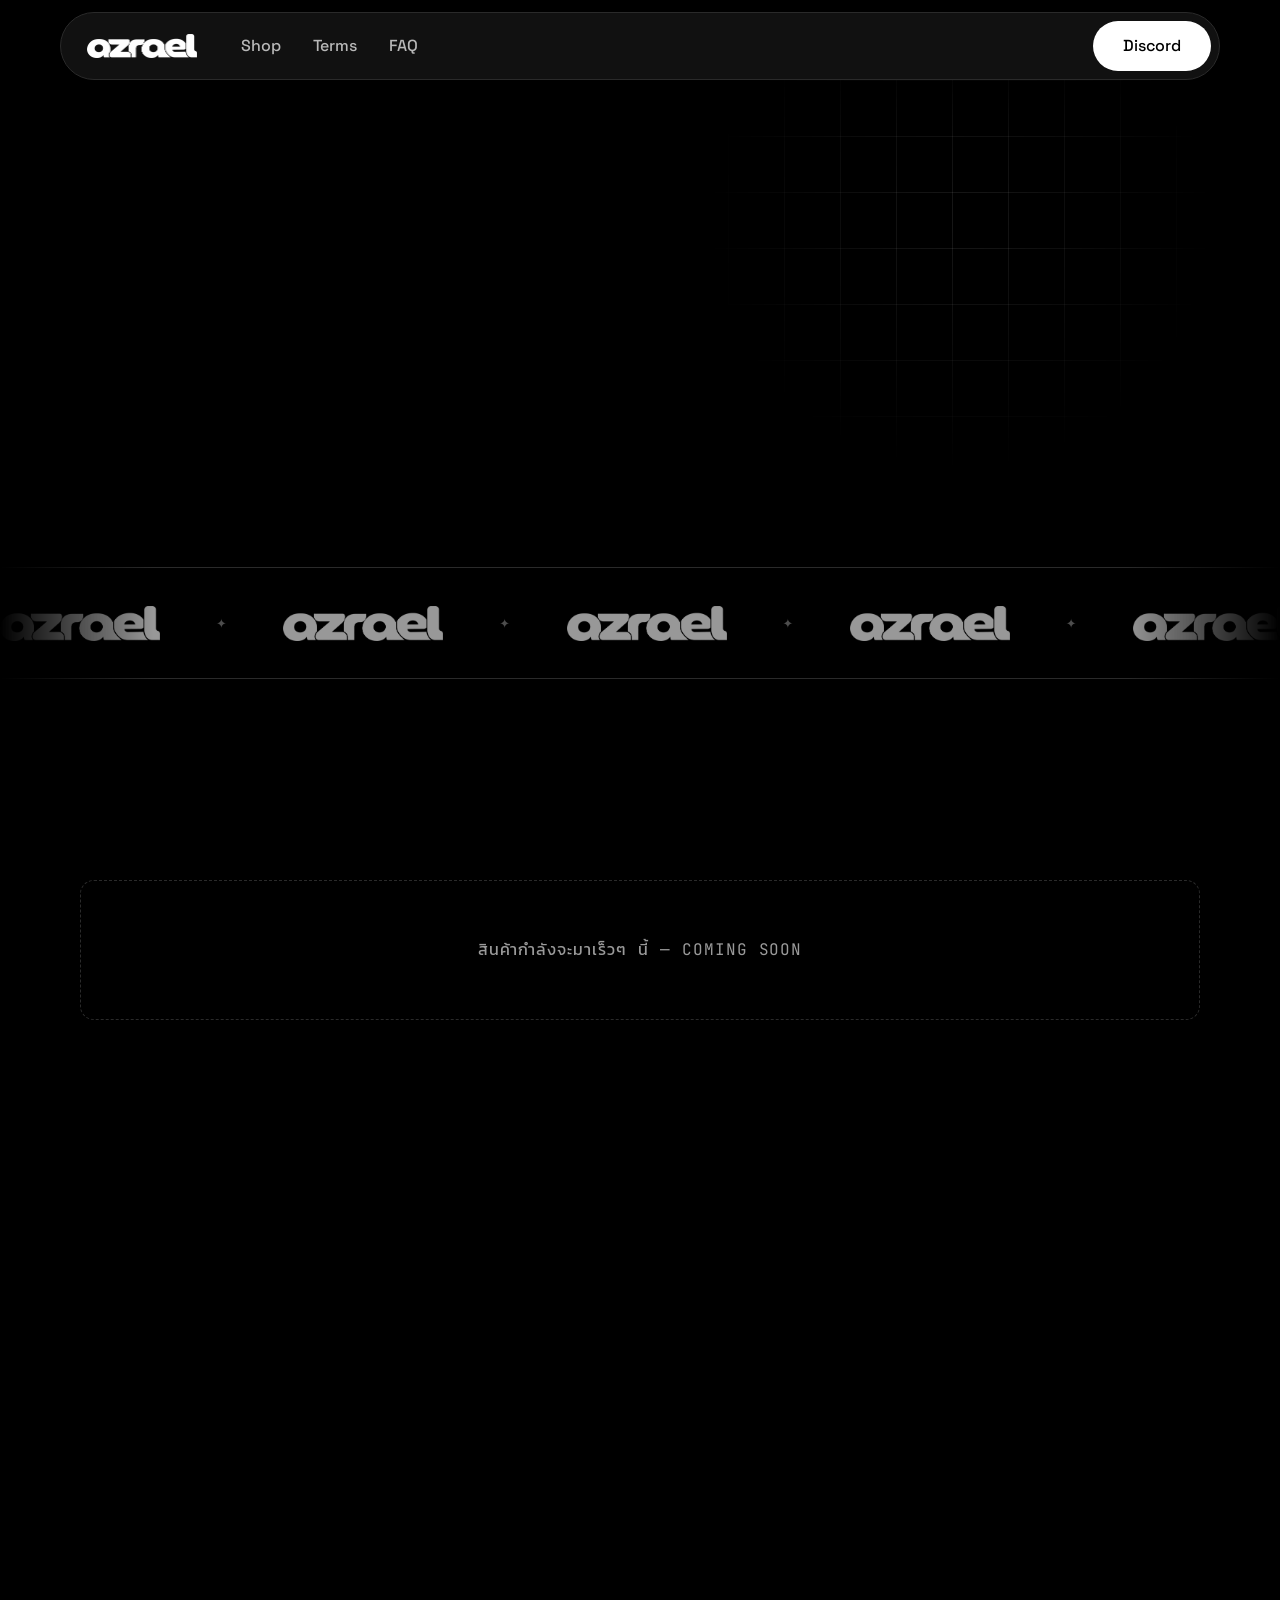
<file: index.html>
<!DOCTYPE html>
<html lang="th">
<head>
  <script>document.documentElement.classList.add("is-loading");setTimeout(function(){document.documentElement.classList.remove("is-loading")},8000)</script>
  <meta charset="UTF-8"><meta name="viewport" content="width=device-width, initial-scale=1"><link rel="preconnect" href="https://fonts.googleapis.com"><link rel="preconnect" href="https://fonts.gstatic.com" crossorigin><link href="https://fonts.googleapis.com/css2?family=Kanit:wght@300;400;500;600;700;800&family=Unbounded:wght@400..900&family=Space+Grotesk:wght@400..700&family=JetBrains+Mono:wght@400..800&display=swap" rel="stylesheet"><link rel="stylesheet" href="style.css">
  <title>AZRAEL — SAMP Scripts</title>
  <meta name="description" content="azrael ร้านจำหน่ายสคริปต์ SAMP เน้นคุณภาพและ performance">
  <link rel="icon" href="favicon.ico" sizes="any">
  <link rel="icon" type="image/png" href="favicon.png">
  <link rel="apple-touch-icon" href="apple-touch-icon.png">
</head>
<body data-page="home">
  <div class="preloader" id="preloader" role="status" aria-label="กำลังโหลด">
    <div class="loader">
      <svg class="loader-ring" viewBox="0 0 100 100" aria-hidden="true"><circle class="track" cx="50" cy="50" r="46"/><circle class="arc" cx="50" cy="50" r="46"/></svg>
      <img src="logo.png" alt="azrael">
    </div>
  </div>
  <div id="site-header"></div>
  <main>

    <section class="hero">
      <div class="hero-text">
        <p class="kicker">A Z R A E L</p>
        <h1>PREMIUM<br>SAMP SCRIPTS</h1>
        <p class="lead">ร้านจำหน่ายสคริปต์ SAMP คุณภาพสูง ออกแบบมาเพื่อความเสถียรและประสิทธิภาพ พร้อมระบบที่ใช้งานง่ายจาก AZRAEL</p>
        <div class="actions">
          <a class="btn btn-primary" href="shop.html">ดูสินค้า →</a>
          <a class="btn btn-ghost" href="https://discord.gg/F9pxtW4GM5" target="_blank" rel="noopener">ติดต่อเรา</a>
        </div>
      </div>
      <a class="hero-visual" id="heroSlide" href="shop.html" aria-label="สินค้าแนะนำ">
        <span class="hero-badge" id="heroBadge">DX</span>
        <strong id="heroName"></strong>
        <span id="heroPrice"></span>
        <span class="hero-controls">
          <button id="heroPrev" aria-label="ก่อนหน้า">‹</button>
          <span id="heroCount" aria-live="polite">01/03</span>
          <button id="heroNext" aria-label="ถัดไป">›</button>
        </span>
      </a>
    </section>

    <div class="marquee" role="region" aria-label="โลโก้"><div class="marquee-track" id="marqueeTrack"></div></div>

    <section class="section" id="products">
      <h2 class="section-title">FEATURED<br>PRODUCTS</h2>
      <div class="grid" id="productGrid"></div>
    </section>

    <section class="section" id="team">
      <h2 class="section-title">OUR<br>TEAM</h2>
      <div class="team">
        <article class="member">
          <span class="avatar">R</span>
          <h3>Rayz</h3>
          <p class="muted handle">@azrael.dev</p>
          <p class="role-main">Owner</p>
        </article>
      </div>
    </section>
  </main>
  <div id="site-footer"></div>
  <script src="script.js"></script>
</body>
</html>
</file>
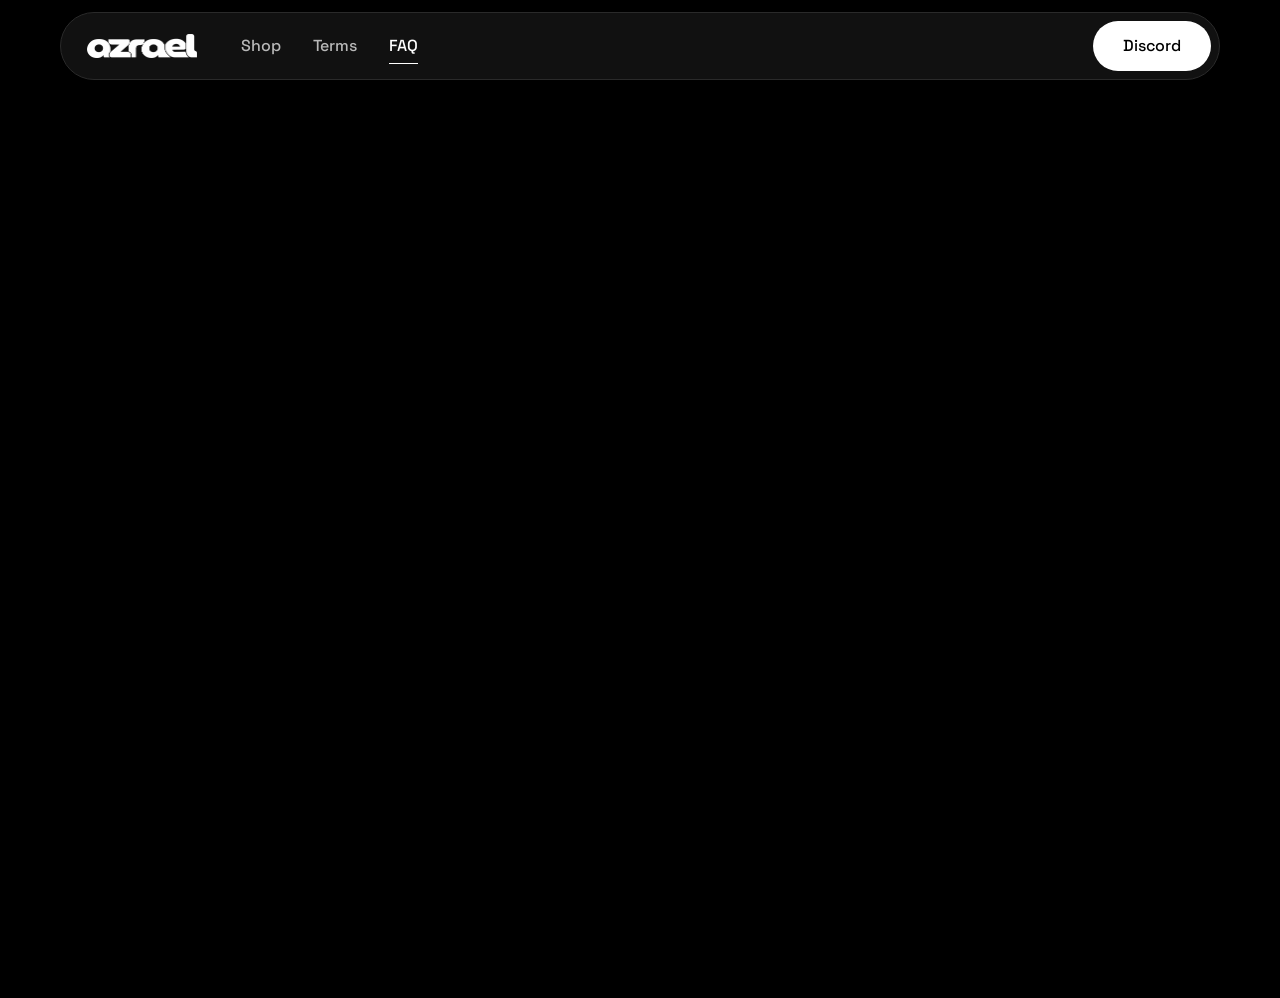
<file: faq.html>
<!DOCTYPE html>
<html lang="th">
<head>
  <script>document.documentElement.classList.add("is-loading");setTimeout(function(){document.documentElement.classList.remove("is-loading")},8000)</script>
  <meta charset="UTF-8"><meta name="viewport" content="width=device-width, initial-scale=1"><link rel="preconnect" href="https://fonts.googleapis.com"><link rel="preconnect" href="https://fonts.gstatic.com" crossorigin><link href="https://fonts.googleapis.com/css2?family=Kanit:wght@300;400;500;600;700;800&family=Unbounded:wght@400..900&family=Space+Grotesk:wght@400..700&family=JetBrains+Mono:wght@400..800&display=swap" rel="stylesheet"><link rel="stylesheet" href="style.css">
  <title>FAQ — azrael</title>
  <meta name="description" content="azrael ร้านจำหน่ายสคริปต์ SAMP เน้นคุณภาพและ performance">
  <link rel="icon" href="favicon.ico" sizes="any">
  <link rel="icon" type="image/png" href="favicon.png">
  <link rel="apple-touch-icon" href="apple-touch-icon.png">
</head>
<body data-page="faq">
  <div class="preloader" id="preloader" role="status" aria-label="กำลังโหลด">
    <div class="loader">
      <svg class="loader-ring" viewBox="0 0 100 100" aria-hidden="true"><circle class="track" cx="50" cy="50" r="46"/><circle class="arc" cx="50" cy="50" r="46"/></svg>
      <img src="logo.png" alt="azrael">
    </div>
  </div>
  <div id="site-header"></div>
  <main>

  <section class="section narrow">
    <h1 class="section-title">FAQ</h1>
    <p class="muted intro">
      คำถามที่พบบ่อย (FREQUENTLY ASKED QUESTIONS)
      รวมคำตอบสำหรับข้อสงสัยเกี่ยวกับสินค้าและบริการของ AZRAEL
    </p>

    <div class="faq">

      <details>
        <summary>AZRAEL จำหน่ายสินค้าและบริการอะไรบ้าง?</summary>
        <p>
          AZRAEL ให้บริการจำหน่าย SAMP Scripts, และระบบเสริมต่าง ๆ สำหรับเซิร์ฟเวอร์ SAMP
          รวมถึงบริการพัฒนาระบบตามความต้องการของลูกค้า
        </p>
      </details>

      <details>
        <summary>หลังจากชำระเงินแล้วจะได้รับสินค้าอย่างไร?</summary>
        <p>
          หลังจากชำระเงินสำเร็จและระบบตรวจสอบรายการเรียบร้อยแล้ว
          คุณจะได้รับไฟล์สินค้าหรือสิทธิ์ดาวน์โหลดผ่านช่องทางที่ร้านกำหนด
          หากไม่ได้รับสินค้าสามารถติดต่อทีมงานเพื่อตรวจสอบได้
        </p>
      </details>

      <details>
        <summary>สามารถแก้ไข Source Code ของสินค้าได้หรือไม่?</summary>
        <p>
          ผู้ซื้อสามารถปรับแต่งสินค้าตามขอบเขตสิทธิ์การใช้งานที่ร้านกำหนด
          แต่ไม่อนุญาตให้นำ Source Code ไปเผยแพร่ แจกจ่าย
          หรือจำหน่ายต่อโดยไม่ได้รับอนุญาตจากเจ้าของผลงาน
        </p>
      </details>

      <details>
        <summary>หากติดตั้งสินค้าไม่เป็น สามารถขอความช่วยเหลือได้ไหม?</summary>
        <p>
          ได้ครับ หากพบปัญหาในการติดตั้งหรือใช้งาน
          สามารถติดต่อทีมงานผ่าน Discord ของ AZRAEL
          เพื่อขอคำแนะนำและความช่วยเหลือทางเทคนิค
        </p>
      </details>

      <details>
        <summary>สินค้าที่ซื้อไปแล้วจะได้รับการอัปเดตหรือไม่?</summary>
        <p>
          การอัปเดตและแก้ไขข้อผิดพลาดจะขึ้นอยู่กับเงื่อนไขของสินค้าแต่ละรายการ
          กรุณาตรวจสอบรายละเอียดสินค้า หรือติดต่อทีมงานเพื่อสอบถามเพิ่มเติม
        </p>
      </details>

      <details>
        <summary>สามารถขอคืนเงินหลังจากซื้อสินค้าได้หรือไม่?</summary>
        <p>
          เนื่องจากสินค้าของเราเป็นสินค้าดิจิทัล
          การคืนเงินจะเป็นไปตามนโยบายการคืนเงินของร้านค้า
          โดยกรณีสินค้ามีปัญหาจากความผิดพลาดของร้าน
          สามารถติดต่อทีมงานเพื่อให้ตรวจสอบได้
        </p>
      </details>

      <details>
        <summary>สามารถสั่งพัฒนาระบบเฉพาะสำหรับเซิร์ฟเวอร์ได้หรือไม่?</summary>
        <p>
          ได้ครับ AZRAEL มีบริการพัฒนาระบบตามความต้องการของลูกค้า
          สามารถติดต่อทีมงานเพื่อแจ้งรายละเอียด ความต้องการ
          และประเมินราคาเบื้องต้นได้
        </p>
      </details>

      <details>
        <summary>สามารถติดต่อทีมงานได้จากช่องทางไหน?</summary>
        <p>
          สามารถติดต่อทีมงาน AZRAEL ได้ผ่าน Discord อย่างเป็นทางการ
          เพื่อสอบถามข้อมูลสินค้า แจ้งปัญหาการใช้งาน
          หรือสอบถามเกี่ยวกับบริการต่าง ๆ
          <br><br>
          <a href="https://discord.gg/F9pxtW4GM5"
            target="_blank"
            rel="noopener noreferrer">
            ติดต่อ AZRAEL ผ่าน Discord
          </a>
        </p>
      </details>

    </div>
  </section>
  </main>
  <div id="site-footer"></div>
  <script src="script.js"></script>
</body>
</html>
</file>
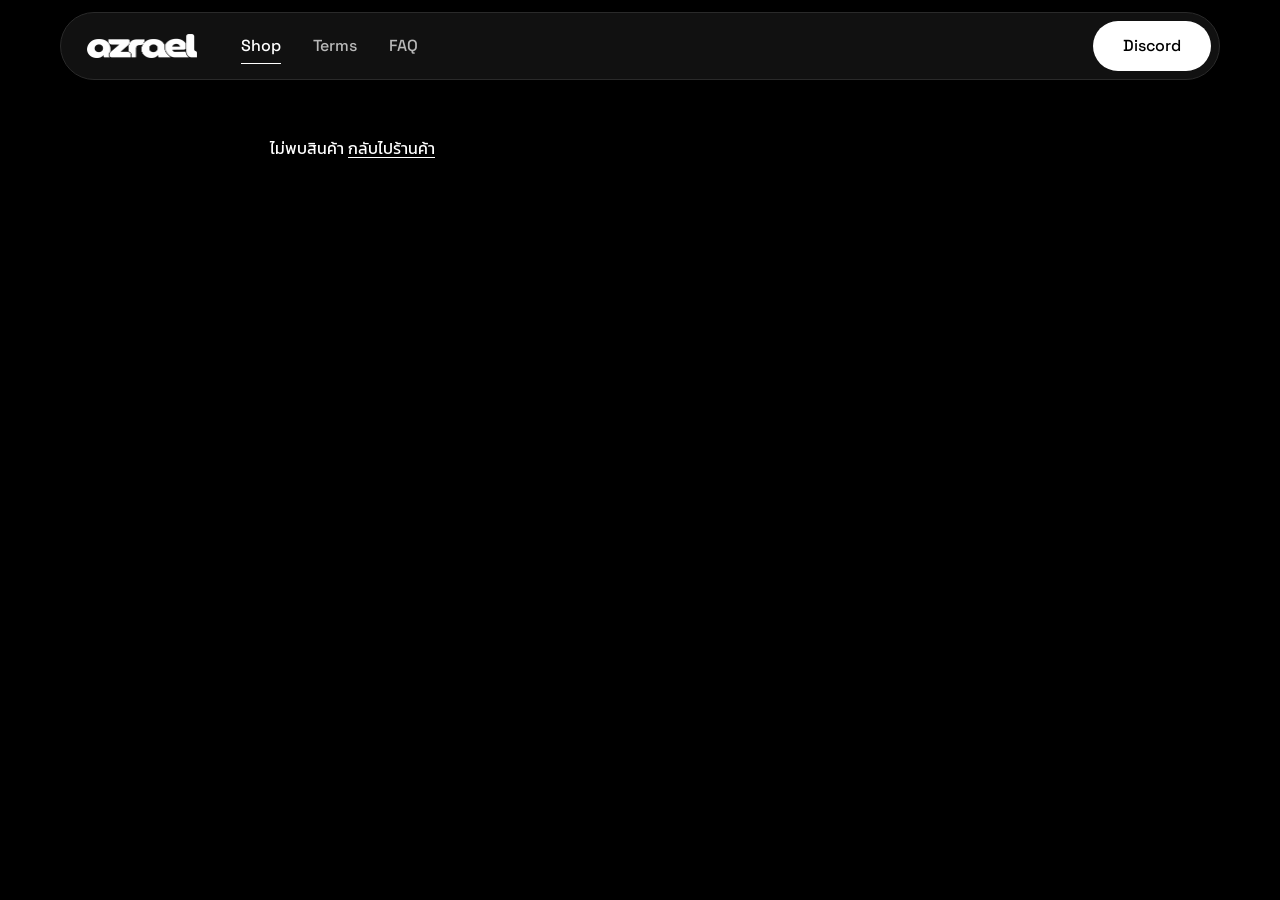
<file: product.html>
<!DOCTYPE html>
<html lang="th">
<head>
  <script>document.documentElement.classList.add("is-loading");setTimeout(function(){document.documentElement.classList.remove("is-loading")},8000)</script>
  <meta charset="UTF-8"><meta name="viewport" content="width=device-width, initial-scale=1"><link rel="preconnect" href="https://fonts.googleapis.com"><link rel="preconnect" href="https://fonts.gstatic.com" crossorigin><link href="https://fonts.googleapis.com/css2?family=Kanit:wght@300;400;500;600;700;800&family=Unbounded:wght@400..900&family=Space+Grotesk:wght@400..700&family=JetBrains+Mono:wght@400..800&display=swap" rel="stylesheet"><link rel="stylesheet" href="style.css">
  <title>สินค้า — azrael</title>
  <meta name="description" content="azrael ร้านจำหน่ายสคริปต์ SAMP เน้นคุณภาพและ performance">
  <link rel="icon" href="favicon.ico" sizes="any">
  <link rel="icon" type="image/png" href="favicon.png">
  <link rel="apple-touch-icon" href="apple-touch-icon.png">
</head>
<body data-page="shop">
  <div class="preloader" id="preloader" role="status" aria-label="กำลังโหลด">
    <div class="loader">
      <svg class="loader-ring" viewBox="0 0 100 100" aria-hidden="true"><circle class="track" cx="50" cy="50" r="46"/><circle class="arc" cx="50" cy="50" r="46"/></svg>
      <img src="logo.png" alt="azrael">
    </div>
  </div>
  <div id="site-header"></div>
  <main>

    <section class="section narrow" id="productDetail"></section>
  </main>
  <div id="site-footer"></div>
  <script src="script.js"></script>
</body>
</html>
</file>
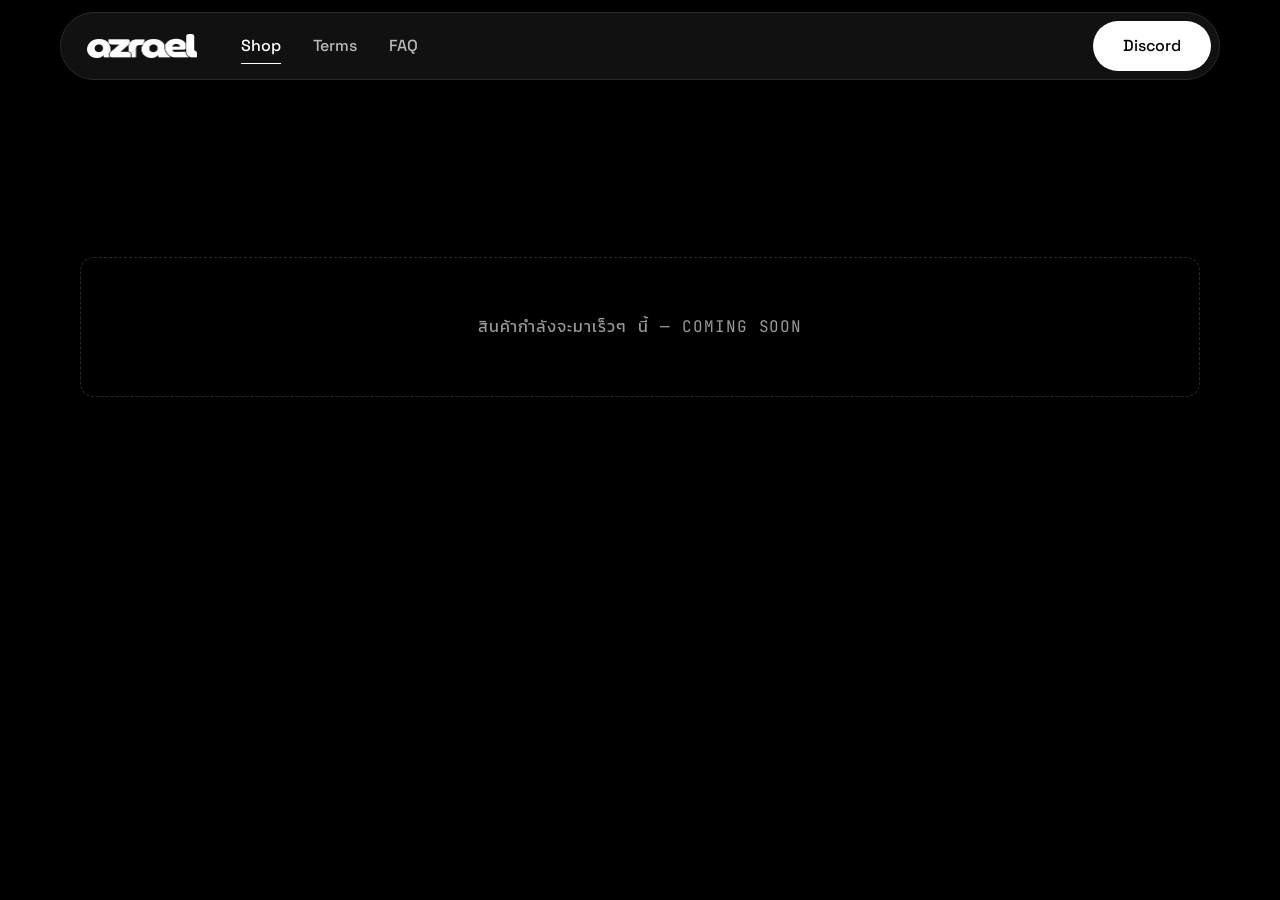
<file: shop.html>
<!DOCTYPE html>
<html lang="th">
<head>
  <script>document.documentElement.classList.add("is-loading");setTimeout(function(){document.documentElement.classList.remove("is-loading")},8000)</script>
  <meta charset="UTF-8"><meta name="viewport" content="width=device-width, initial-scale=1"><link rel="preconnect" href="https://fonts.googleapis.com"><link rel="preconnect" href="https://fonts.gstatic.com" crossorigin><link href="https://fonts.googleapis.com/css2?family=Kanit:wght@300;400;500;600;700;800&family=Unbounded:wght@400..900&family=Space+Grotesk:wght@400..700&family=JetBrains+Mono:wght@400..800&display=swap" rel="stylesheet"><link rel="stylesheet" href="style.css">
  <title>Shop — azrael</title>
  <meta name="description" content="azrael ร้านจำหน่ายสคริปต์ SAMP เน้นคุณภาพและ performance">
  <link rel="icon" href="favicon.ico" sizes="any">
  <link rel="icon" type="image/png" href="favicon.png">
  <link rel="apple-touch-icon" href="apple-touch-icon.png">
</head>
<body data-page="shop">
  <div class="preloader" id="preloader" role="status" aria-label="กำลังโหลด">
    <div class="loader">
      <svg class="loader-ring" viewBox="0 0 100 100" aria-hidden="true"><circle class="track" cx="50" cy="50" r="46"/><circle class="arc" cx="50" cy="50" r="46"/></svg>
      <img src="logo.png" alt="azrael">
    </div>
  </div>
  <div id="site-header"></div>
  <main>

    <section class="section">
      <h1 class="section-title">SHOP</h1>
      <p class="muted intro">เลือกสคริปต์ SAMP คุณภาพสูงสำหรับเซิร์ฟเวอร์ของคุณ</p>
      <div class="grid" id="productGrid"></div>
    </section>
  </main>
  <div id="site-footer"></div>
  <script src="script.js"></script>
</body>
</html>
</file>
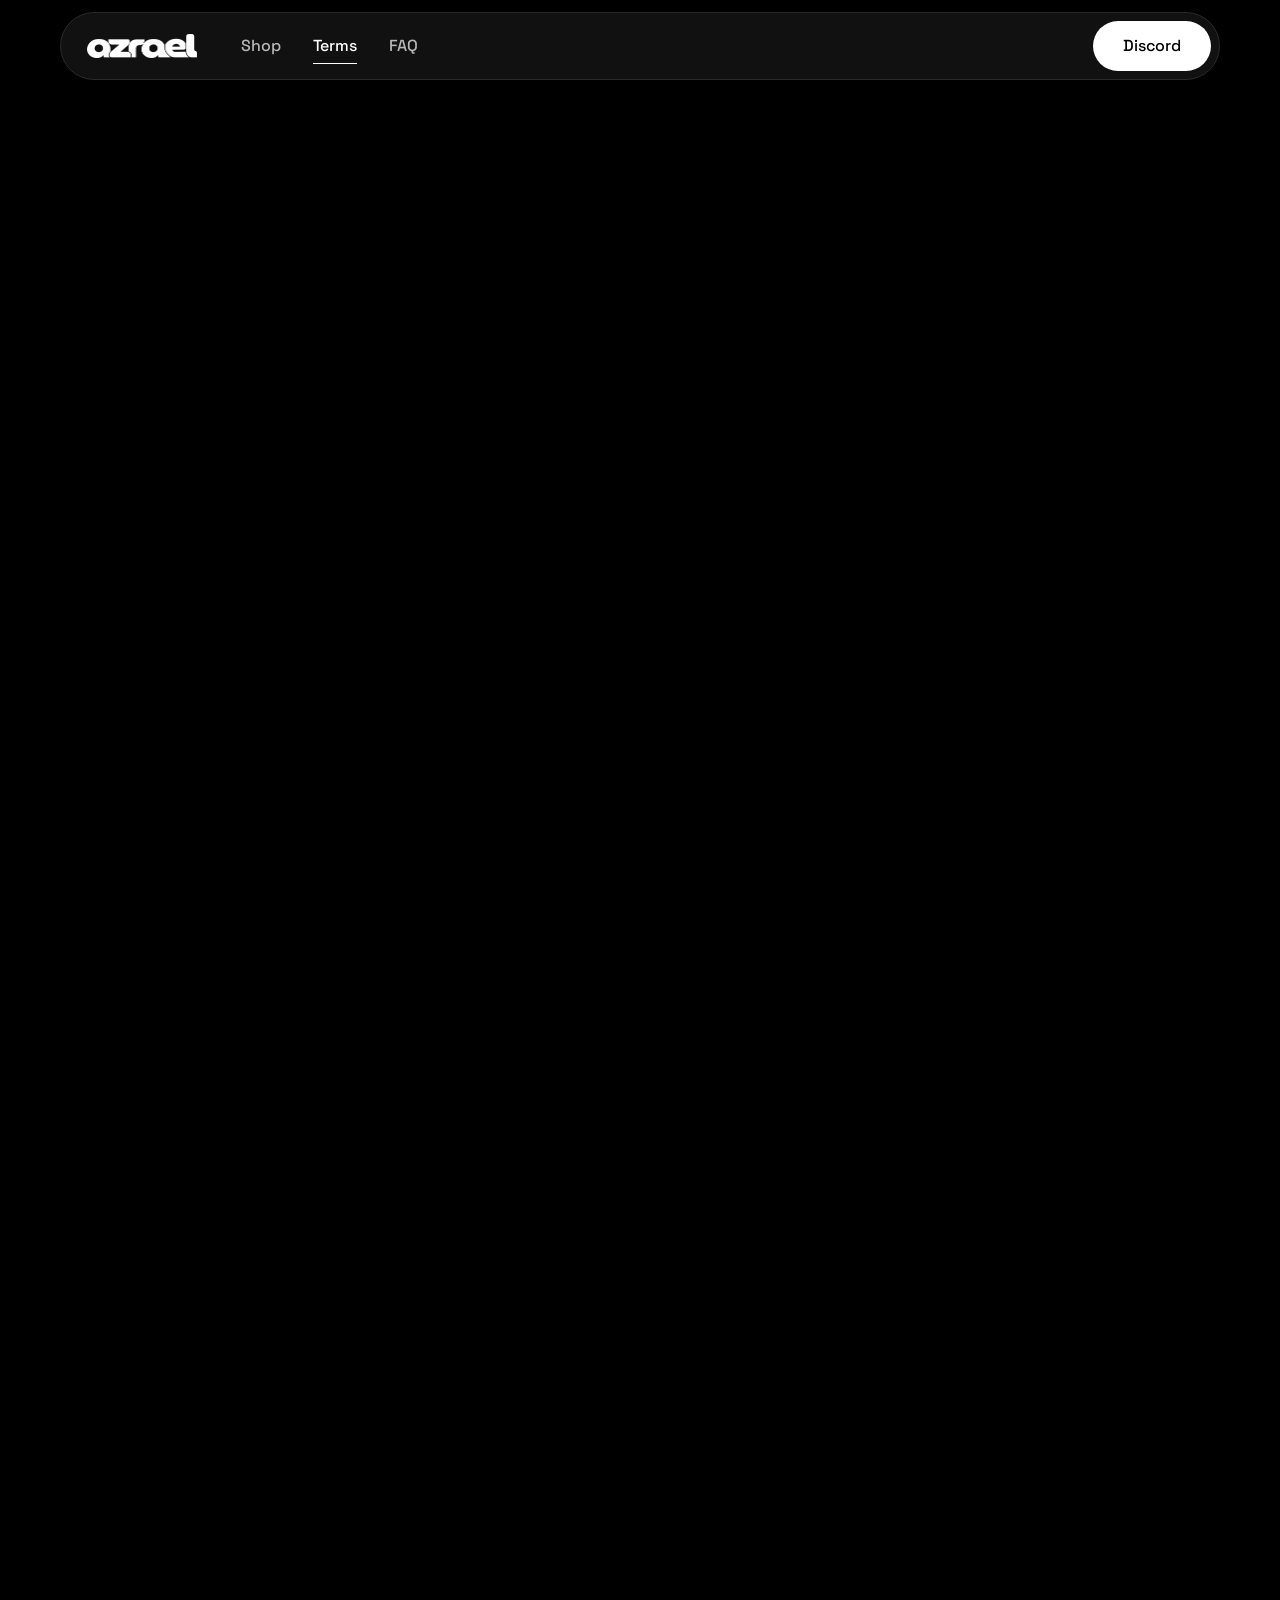
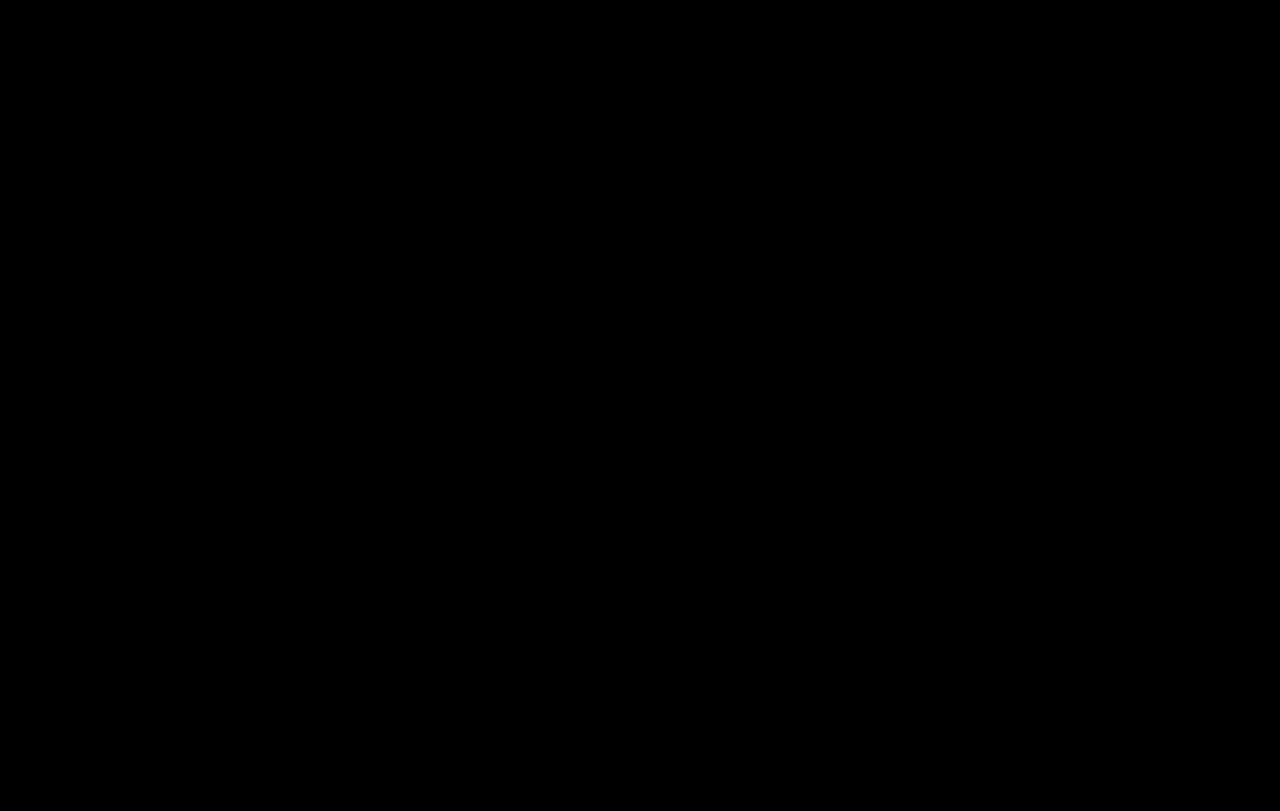
<file: terms.html>
<!DOCTYPE html>
<html lang="th">
<head>
  <script>document.documentElement.classList.add("is-loading");setTimeout(function(){document.documentElement.classList.remove("is-loading")},8000)</script>
  <meta charset="UTF-8"><meta name="viewport" content="width=device-width, initial-scale=1"><link rel="preconnect" href="https://fonts.googleapis.com"><link rel="preconnect" href="https://fonts.gstatic.com" crossorigin><link href="https://fonts.googleapis.com/css2?family=Kanit:wght@300;400;500;600;700;800&family=Unbounded:wght@400..900&family=Space+Grotesk:wght@400..700&family=JetBrains+Mono:wght@400..800&display=swap" rel="stylesheet"><link rel="stylesheet" href="style.css">
  <title>Terms — azrael</title>
  <meta name="description" content="azrael ร้านจำหน่ายสคริปต์ SAMP เน้นคุณภาพและ performance">
  <link rel="icon" href="favicon.ico" sizes="any">
  <link rel="icon" type="image/png" href="favicon.png">
  <link rel="apple-touch-icon" href="apple-touch-icon.png">
</head>
<body data-page="terms">
  <div class="preloader" id="preloader" role="status" aria-label="กำลังโหลด">
    <div class="loader">
      <svg class="loader-ring" viewBox="0 0 100 100" aria-hidden="true"><circle class="track" cx="50" cy="50" r="46"/><circle class="arc" cx="50" cy="50" r="46"/></svg>
      <img src="logo.png" alt="azrael">
    </div>
  </div>
  <div id="site-header"></div>
  <main>

  <section class="section narrow prose">
    <h1 class="section-title">TERMS</h1>

    <p class="muted">
      เงื่อนไขการใช้บริการ (TERMS OF SERVICE)
      วันที่ปรับปรุงล่าสุด: 7 พฤศจิกายน 2569
    </p>

    <p>
      ยินดีต้อนรับสู่ AZRAEL การเข้าใช้งานเว็บไซต์ การสั่งซื้อสินค้า
      หรือการใช้บริการใด ๆ ของเรา ถือว่าคุณได้อ่าน ทำความเข้าใจ
      และยอมรับเงื่อนไขการใช้บริการฉบับนี้แล้ว
      <br><br>
      กรุณาอ่านรายละเอียดต่อไปนี้ก่อนใช้บริการหรือทำการสั่งซื้อสินค้า
    </p>

    <h2>1. ข้อกำหนดทั่วไป</h2>
    <p>
      ผู้ใช้งานต้องให้ข้อมูลที่ถูกต้องและเป็นความจริงในการสมัครสมาชิก
      และทำธุรกรรมต่าง ๆ ห้ามใช้เว็บไซต์หรือบริการของเราในทางที่ผิดกฎหมาย
      หรือก่อให้เกิดความเสียหายต่อบุคคลอื่น
      AZRAEL ขอสงวนสิทธิ์ในการแก้ไขหรือเปลี่ยนแปลงเงื่อนไขการใช้บริการ
      ตามความเหมาะสม
    </p>

    <h2>2. สินค้าและบริการ</h2>
    <p>
      AZRAEL ให้บริการจำหน่ายสินค้าในรูปแบบดิจิทัล เช่น SAMP Scripts,
      ระบบเสริมสำหรับเซิร์ฟเวอร์
      และบริการพัฒนาระบบตามความต้องการของลูกค้า
      สินค้าทั้งหมดจะถูกจัดส่งผ่านช่องทางดิจิทัล
      โดยไม่มีการจัดส่งสินค้าในรูปแบบพัสดุ
    </p>

    <h2>3. การสั่งซื้อและการชำระเงิน</h2>
    <p>
      ผู้ใช้งานต้องชำระเงินผ่านช่องทางที่ร้านค้ากำหนดเท่านั้น
      กรุณาตรวจสอบรายละเอียดสินค้าและราคาก่อนยืนยันการสั่งซื้อ
      เมื่อชำระเงินสำเร็จและระบบตรวจสอบเรียบร้อยแล้ว
      ผู้ซื้อจะได้รับไฟล์หรือสิทธิ์ดาวน์โหลดตามช่องทางที่ร้านกำหนด
      ห้ามปลอมแปลงหลักฐานการชำระเงินหรือใช้ช่องโหว่ของระบบเพื่อให้ได้สินค้าโดยมิชอบ
    </p>

    <h2>4. การคืนเงินและยกเลิกคำสั่งซื้อ</h2>
    <p>
      เนื่องจากสินค้าของ AZRAEL เป็นสินค้าดิจิทัล
      ร้านค้าขอสงวนสิทธิ์ไม่คืนเงินหลังจากส่งมอบสินค้าหรือเปิดให้ดาวน์โหลดแล้ว
      ยกเว้นกรณีที่สินค้าไม่สามารถใช้งานได้จากความผิดพลาดของร้านค้า
      หรือมีเหตุอันสมควรตามที่ร้านค้าพิจารณา
      ทั้งนี้ จะไม่ตัดสิทธิของผู้บริโภคตามกฎหมายที่เกี่ยวข้อง
    </p>

    <h2>5. ลิขสิทธิ์และสิทธิ์การใช้งาน</h2>
    <p>
      เมื่อซื้อสินค้าจาก AZRAEL ผู้ซื้อจะได้รับสิทธิ์ในการใช้งานตามขอบเขต
      ที่ร้านค้ากำหนด โดยไม่ได้รับโอนกรรมสิทธิ์หรือลิขสิทธิ์ของผลงาน
      ผู้ซื้อสามารถใช้งานสินค้ากับเซิร์ฟเวอร์ที่ได้รับอนุญาตตามข้อตกลง
      และไม่อนุญาตให้ดำเนินการดังต่อไปนี้
    </p>
    <ul>
      <li>นำสินค้าไปจำหน่ายต่อหรือแจกจ่ายให้บุคคลอื่น</li>
      <li>เผยแพร่หรือแบ่งปันไฟล์สินค้าโดยไม่ได้รับอนุญาต</li>
      <li>นำผลงานไปแอบอ้างว่าเป็นผลงานของตนเอง</li>
      <li>เผยแพร่หรือจำหน่าย Source Code ของสินค้า</li>
      <li>ลบหรือแก้ไขข้อมูลลิขสิทธิ์ของเจ้าของผลงาน</li>
    </ul>

    <h2>6. การสนับสนุนและการอัปเดต</h2>
    <p>
      AZRAEL อาจให้บริการสนับสนุนทางเทคนิค การแก้ไขข้อผิดพลาด
      และการอัปเดตสินค้าตามเงื่อนไขของสินค้าแต่ละรายการ
      หากพบปัญหาในการติดตั้งหรือใช้งาน สามารถติดต่อทีมงานผ่าน Discord
      อย่างเป็นทางการของร้านค้า
      ระยะเวลาในการให้บริการขึ้นอยู่กับความพร้อมของทีมงาน
    </p>

    <h2>7. พฤติกรรมที่ไม่อนุญาต</h2>
    <p>
      ผู้ใช้งานต้องไม่เจาะระบบ แฮ็ก โจมตีเว็บไซต์ ใช้ช่องโหว่ของระบบ
      แจกจ่ายสินค้าที่ไม่ได้รับอนุญาต แอบอ้างเป็นทีมงาน
      หรือกระทำการใด ๆ ที่ส่งผลกระทบต่อเว็บไซต์ ระบบ และผู้ใช้งานรายอื่น
      หากตรวจพบการฝ่าฝืน ร้านค้าขอสงวนสิทธิ์ในการระงับการให้บริการ
      หรือเพิกถอนสิทธิ์การใช้งานตามความเหมาะสม
    </p>

    <h2>8. ทรัพย์สินทางปัญญา</h2>
    <p>
      ชื่อแบรนด์ โลโก้ รูปภาพ งานออกแบบ เอกสารประกอบ
      และผลงานที่เป็นกรรมสิทธิ์ของ AZRAEL
      ถือเป็นทรัพย์สินทางปัญญาของเจ้าของผลงานตามกฎหมาย
      ห้ามทำซ้ำ ดัดแปลง เผยแพร่ หรือแสวงหาผลประโยชน์
      โดยไม่ได้รับอนุญาตจากเจ้าของสิทธิ์
    </p>

    <h2>9. ข้อจำกัดความรับผิดชอบ</h2>
    <p>
      ร้านค้าจะไม่รับผิดชอบต่อความเสียหายที่เกิดจากการติดตั้งผิดวิธี
      การใช้งานผิดวัตถุประสงค์ การแก้ไขดัดแปลงสินค้าโดยไม่ได้รับอนุญาต
      หรือปัญหาที่เกิดจากซอฟต์แวร์และบริการของบุคคลภายนอก
      ทั้งนี้ ภายใต้ขอบเขตที่กฎหมายอนุญาต
    </p>

    <h2>10. การระงับการให้บริการ</h2>
    <p>
      AZRAEL ขอสงวนสิทธิ์ในการระงับหรือยกเลิกการให้บริการ
      แก่ผู้ใช้งานที่ฝ่าฝืนเงื่อนไข หรือมีพฤติกรรมที่ส่งผลกระทบ
      ต่อเว็บไซต์ สินค้า ระบบ และผู้ใช้งานรายอื่น
      โดยพิจารณาตามความเหมาะสมและกฎหมายที่เกี่ยวข้อง
    </p>

    <h2>11. การติดต่อสอบถาม</h2>
    <p>
      หากมีข้อสงสัยเกี่ยวกับเงื่อนไขการใช้บริการ การสั่งซื้อสินค้า
      หรือการใช้งานผลิตภัณฑ์ สามารถติดต่อทีมงานผ่านช่องทางอย่างเป็นทางการ
      ของร้านค้าได้
    </p>

    <br>

    <p>
      <strong>AZRAEL</strong><br>
      Discord:
      <a href="https://discord.gg/F9pxtW4GM5" target="_blank" rel="noopener noreferrer">
        กดตรงนี้เพื่อติดต่อทีมงาน
      </a>
    </p>

    <br>

    <p class="muted">
      การสั่งซื้อหรือใช้งานสินค้าและบริการของ AZRAEL
      ถือว่าผู้ใช้งานได้รับทราบและยอมรับเงื่อนไขการใช้บริการฉบับนี้แล้ว
    </p>
  </section>

  </main>
  <div id="site-footer"></div>
  <script src="script.js"></script>
</body>
</html>
</file>
<file: style.css>
:root {
  --bg: #000;
  --surface: #0c0c0c;
  --line: #2a2a2a;
  --text: #fff;
  --muted: #9a9a9a;
  --max: 1160px;
}
*, *::before, *::after { box-sizing: border-box; margin: 0; padding: 0; }
html { scroll-behavior: smooth; }
body { font-family: "Space Grotesk", "Kanit", system-ui, sans-serif; background: var(--bg); color: var(--text); line-height: 1.65; -webkit-font-smoothing: antialiased; }
a { color: inherit; text-decoration: none; }
:focus-visible { outline: 2px solid #fff; outline-offset: 3px; }
.muted { color: var(--muted); }
.underline { text-decoration: underline; text-underline-offset: 3px; }
.center { text-align: center; }

/* Header (floating pill navbar) / footer */
.site-header { position: sticky; top: 12px; z-index: 20; padding: 0 20px; margin-top: 12px; }
.pill {
  position: relative; max-width: var(--max); margin: 0 auto;
  display: flex; align-items: center; gap: 24px; padding: 8px;
  background: #111; color: #fff; border: 1px solid #2a2a2a; border-radius: 999px;
  box-shadow: 0 12px 32px rgba(0,0,0,.55);
  transition: background .3s, color .3s, border-color .3s;
}
.logo {
  flex: none; width: 46px; height: 46px; border-radius: 50%;
  display: grid; place-items: center; font-size: .95rem; font-weight: 800; letter-spacing: -.02em;
  background: #fff; color: #000; transition: background .3s, color .3s;
}
.nav { display: flex; gap: 32px; margin: 0 auto 0 12px; }
.nav a { color: inherit; opacity: .7; font-weight: 500; transition: opacity .2s; }
.nav a:hover, .nav a.active { opacity: 1; }
.pill-btn {
  padding: 12px 30px; border-radius: 999px; background: #fff; color: #000; font-weight: 500;
  transition: background .3s, color .3s, box-shadow .3s, transform .15s;
}
.pill-btn:active { transform: scale(.97); }
.nav-toggle { display: none; background: none; border: 0; cursor: pointer; padding: 8px; }
.nav-toggle span { display: block; width: 20px; height: 2px; background: currentColor; margin: 4px 0; }

/* สลับเป็นสไตล์สีขาวเมื่อเลื่อนหน้าลง */
.site-header.light .pill { background: #fff; color: #000; border-color: #fff; }
.site-header.light .logo { background: #000; color: #fff; }
.site-header.light .pill-btn { background: #000; color: #fff; box-shadow: inset 0 0 10px 3px rgba(255,255,255,.35), 0 3px 10px rgba(0,0,0,.35); }

.brand { display: flex; align-items: center; gap: 10px; font-weight: 800; letter-spacing: .04em; }
.site-footer { display: flex; align-items: center; justify-content: space-between; gap: 16px; flex-wrap: wrap; padding: 28px max(20px, calc((100% - var(--max)) / 2)); border-top: 1px solid var(--line); margin-top: 40px; }
.site-footer nav { display: flex; gap: 28px; color: var(--muted); }
.site-footer nav a:hover { color: #fff; }

@media (max-width: 820px) {
  .site-header { top: 8px; padding: 0 12px; }
  .pill { gap: 8px; }
  .pill-btn { margin-left: auto; padding: 10px 20px; }
  .nav {
    position: absolute; top: calc(100% + 8px); left: 0; right: 0; margin: 0;
    flex-direction: column; gap: 0; border-radius: 24px; overflow: hidden;
    background: #111; border: 1px solid #2a2a2a;
    max-height: 0; visibility: hidden; transition: max-height .25s, visibility .25s;
  }
  .nav.open { max-height: 260px; visibility: visible; }
  .nav a { padding: 14px 24px; opacity: .85; }
  .site-header.light .nav { background: #fff; border-color: #fff; }
}

/* Hero */
.hero { display: grid; grid-template-columns: 1fr 1fr; gap: 48px; align-items: center; max-width: var(--max); margin: 0 auto; padding: 72px 20px 56px; }
.kicker { color: var(--muted); font-weight: 600; letter-spacing: .14em; margin-bottom: 12px; }
.hero h1 { font-size: clamp(2.6rem, 6vw, 4.8rem); font-weight: 800; line-height: 1.05; }
.lead { margin: 22px 0 30px; color: var(--muted); max-width: 46ch; }
.actions { display: flex; flex-wrap: wrap; gap: 12px; }
.btn { display: inline-block; padding: 12px 26px; border-radius: 999px; font-weight: 600; border: 1px solid #fff; transition: background .2s, color .2s, transform .15s; }
.btn:active { transform: scale(.97); }
.btn-primary { background: #fff; color: #000; }
.btn-primary:hover { background: #d9d9d9; }
.btn-ghost:hover { background: #fff; color: #000; }

.hero-visual { position: relative; display: flex; flex-direction: column; justify-content: center; align-items: center; gap: 10px; aspect-ratio: 16 / 10; border: 1px solid var(--line); border-radius: 20px; background: var(--surface); text-align: center; padding: 20px; }
.hero-badge { width: 84px; height: 84px; border-radius: 20px; background: #fff; color: #000; display: grid; place-items: center; font-size: 2rem; font-weight: 800; }
.hero-visual strong { font-size: clamp(1.4rem, 3vw, 2rem); }
.hero-visual > span:nth-of-type(2) { color: var(--muted); }
.hero-controls { position: absolute; right: 14px; bottom: 14px; display: flex; align-items: center; gap: 10px; padding: 6px 12px; border: 1px solid var(--line); border-radius: 999px; font-size: .9rem; font-variant-numeric: tabular-nums; background: #000; }
.hero-controls button { background: none; border: 0; color: #fff; font-size: 1.3rem; line-height: 1; cursor: pointer; padding: 0 6px; }

/* Sections */
.section { max-width: var(--max); margin: 0 auto; padding: 56px 20px; }
.section.narrow { max-width: 780px; }
.section-title { font-size: clamp(1.8rem, 4vw, 2.8rem); font-weight: 800; line-height: 1.1; margin-bottom: 28px; }
.intro { margin: -12px 0 28px; }
.center h2 { font-size: 1.8rem; font-weight: 800; margin-bottom: 8px; }

/* Product cards */
.grid { display: grid; grid-template-columns: repeat(auto-fill, minmax(300px, 1fr)); gap: 22px; }
.card { display: flex; flex-direction: column; gap: 14px; padding: 24px; background: var(--surface); border: 1px solid var(--line); border-radius: 14px; transition: border-color .2s, transform .2s; }
.card:hover { border-color: #fff; transform: translateY(-3px); }
.card-head { display: flex; align-items: center; gap: 14px; }
.badge { flex: none; width: 48px; height: 48px; border-radius: 12px; background: #fff; color: #000; display: grid; place-items: center; font-weight: 800; }
.card-name { font-weight: 600; font-size: 1.1rem; word-break: break-all; }
.card-desc { color: var(--muted); font-size: .95rem; flex: 1; }
.price { display: flex; align-items: baseline; gap: 10px; flex-wrap: wrap; }
.price-now { font-size: 1.3rem; font-weight: 800; }
.price-old { color: var(--muted); text-decoration: line-through; font-size: .95rem; }
.price-off { font-size: .8rem; font-weight: 600; border: 1px solid #fff; padding: 1px 8px; border-radius: 999px; }

/* Product detail */
.back { color: var(--muted); display: inline-block; margin-bottom: 24px; }
.back:hover { color: #fff; }
.detail-head { display: flex; align-items: center; gap: 18px; margin-bottom: 20px; }
.detail-head .badge { width: 64px; height: 64px; font-size: 1.4rem; }
.detail-head h1 { font-size: clamp(1.6rem, 4vw, 2.4rem); word-break: break-all; line-height: 1.2; }
.detail h2 { margin: 28px 0 10px; font-size: 1.2rem; }
.detail ul { padding-left: 1.2em; color: var(--muted); }
.detail li { margin-bottom: 6px; }
.detail .price { margin: 24px 0; }
.detail .price-now { font-size: 1.8rem; }

/* Team */
.team { display: grid; grid-template-columns: repeat(auto-fit, minmax(240px, 1fr)); gap: 22px; }
.member { padding: 28px; border: 1px solid var(--line); border-radius: 14px; background: var(--surface); text-align: center; }
.avatar { width: 84px; height: 84px; margin: 0 auto 14px; border-radius: 50%; background: #fff; color: #000; display: grid; place-items: center; font-size: 2rem; font-weight: 800; }
.member h3 { font-size: 1.3rem; }
.roles { display: flex; flex-wrap: wrap; justify-content: center; gap: 6px; margin: 12px 0 8px; }
.roles span { font-size: .8rem; border: 1px solid var(--line); border-radius: 999px; padding: 1px 10px; color: var(--muted); }
.role-main { font-weight: 600; }
.socials { display: flex; justify-content: center; gap: 16px; margin-top: 12px; color: var(--muted); font-size: .9rem; }
.socials a:hover { color: #fff; text-decoration: underline; }

/* Terms / FAQ */
.prose h2 { margin: 28px 0 8px; font-size: 1.2rem; }
.prose p { color: var(--muted); }
.faq details { border-bottom: 1px solid var(--line); padding: 18px 0; }
.faq summary { cursor: pointer; font-weight: 600; list-style: none; display: flex; justify-content: space-between; }
.faq summary::after { content: "+"; font-size: 1.3rem; line-height: 1; }
.faq details[open] summary::after { content: "–"; }
.faq p { color: var(--muted); margin-top: 10px; }

@media (max-width: 820px) {
  .hero { grid-template-columns: 1fr; padding-top: 40px; gap: 32px; }
  .nav-toggle { display: block; }
}
@media (prefers-reduced-motion: reduce) { * { transition: none !important; scroll-behavior: auto !important; } }

/* ================= Animations & effects ================= */
:root { --ease: cubic-bezier(.2, .8, .2, 1); }
body { overflow-x: clip; animation: pageIn .7s ease both; }
@keyframes pageIn { from { opacity: 0; } }
@keyframes rise { from { opacity: 0; translate: 0 28px; } to { opacity: 1; translate: 0 0; } }
@keyframes lineUp { from { transform: translateY(110%); } to { transform: translateY(0); } }
@keyframes drop { from { opacity: 0; translate: 0 -28px; } }
@keyframes spin { to { rotate: 360deg; } }
@keyframes bob { 50% { translate: 0 -10px; } }
@keyframes pop { from { scale: .6; rotate: -14deg; } }
@keyframes swapIn { from { opacity: 0; translate: 0 14px; } }
@keyframes wiggle { 25% { rotate: -12deg; } 50% { rotate: 10deg; } 75% { rotate: -5deg; } }
@keyframes marquee { to { translate: -50% 0; } }
@keyframes fade { from { opacity: 0; translate: 0 -6px; } }

/* Scroll reveal */
.reveal:not(.in) { opacity: 0; translate: 0 28px; }
.reveal.in { animation: rise .9s var(--ease) var(--d, 0s) backwards; }
.line { display: block; overflow: hidden; padding-bottom: .1em; margin-bottom: -.1em; }
.line > span { display: inline-block; }
.split:not(.in) .line > span { transform: translateY(110%); }
.split.in .line > span { animation: lineUp 1s var(--ease) calc(var(--i) * .12s + var(--d, 0s)) backwards; }

/* Progress bar */
.progress { position: fixed; top: 0; left: 0; height: 2px; width: 100%; background: #fff; transform-origin: left; transform: scaleX(0); z-index: 40; }

/* Header */
.pill { animation: drop .9s var(--ease) .1s backwards; }
.nav a { position: relative; }
.nav a::after { content: ""; position: absolute; left: 0; right: 0; bottom: -5px; height: 1px; background: currentColor; scale: 0 1; transform-origin: left; transition: scale .4s var(--ease); }
.nav a:hover::after, .nav a.active::after { scale: 1 1; }
.pill-btn { transition: background .3s, color .3s, box-shadow .3s, transform .15s, translate .35s var(--ease); }

/* Buttons */
.btn { position: relative; overflow: hidden; transition: background .2s, color .2s, transform .15s, translate .35s var(--ease); }
.btn-primary::after { content: ""; position: absolute; inset: 0; background: linear-gradient(110deg, transparent 30%, rgba(0,0,0,.2) 50%, transparent 70%); translate: -120% 0; transition: translate .7s var(--ease); }
.btn-primary:hover::after { translate: 120% 0; }

/* Hero */
.hero { position: relative; isolation: isolate; }
.hero::before {
  content: ""; position: absolute; inset: 0 calc(50% - 50vw); z-index: -1; pointer-events: none;
  background-image: linear-gradient(rgba(255,255,255,.09) 1px, transparent 1px), linear-gradient(90deg, rgba(255,255,255,.09) 1px, transparent 1px);
  background-size: 56px 56px;
  -webkit-mask-image: radial-gradient(360px circle at var(--mx, 75%) var(--my, 30%), #000, transparent 70%);
  mask-image: radial-gradient(360px circle at var(--mx, 75%) var(--my, 30%), #000, transparent 70%);
}
.hero-visual { transition: transform .3s ease-out, border-color .3s; will-change: transform; }
.hero-visual:hover { border-color: #fff; }
.hero-badge { position: relative; animation: bob 4s ease-in-out infinite; }
.hero-badge::before { content: ""; position: absolute; inset: -12px; border: 1px dashed rgba(255,255,255,.55); border-radius: 30px; animation: spin 16s linear infinite; }
.hero-visual.swap .hero-badge { animation: bob 4s ease-in-out infinite, pop .7s var(--ease); }
.hero-visual.swap strong, .hero-visual.swap > span:nth-of-type(2) { animation: swapIn .6s var(--ease) backwards; }
.hero-controls button { transition: scale .2s var(--ease); }
.hero-controls button:hover { scale: 1.4; }

/* Marquee */
.marquee { overflow: hidden; border-block: 1px solid var(--line); padding: 18px 0; margin: 24px 0; -webkit-mask-image: linear-gradient(90deg, transparent, #000 12%, #000 88%, transparent); mask-image: linear-gradient(90deg, transparent, #000 12%, #000 88%, transparent); }
.marquee-track { display: flex; width: max-content; gap: 40px; animation: marquee 32s linear infinite; }
.marquee:hover .marquee-track { animation-play-state: paused; }
.marquee-track span { font-size: 1.5rem; font-weight: 800; letter-spacing: .06em; white-space: nowrap; color: transparent; -webkit-text-stroke: 1px #fff; }
.marquee-track span:nth-child(4n + 1), .marquee-track span:nth-child(4n + 3) { color: #fff; -webkit-text-stroke: 0; }
.marquee-track span.dot { color: var(--muted); -webkit-text-stroke: 0; }

/* Cards + team: spotlight, tilt, wiggle */
.card, .member { position: relative; overflow: hidden; transition: border-color .2s, transform .25s ease-out; will-change: transform; }
.card > *, .member > * { position: relative; }
.card::before, .member::before { content: ""; position: absolute; inset: 0; pointer-events: none; opacity: 0; transition: opacity .3s; background: radial-gradient(260px circle at var(--x, 50%) var(--y, 50%), rgba(255,255,255,.13), transparent 65%); }
.card:hover::before, .member:hover::before { opacity: 1; }
.card:hover { transform: none; }
.card:hover .badge { animation: wiggle .6s var(--ease); }
.badge { transition: scale .3s var(--ease); }
.card:hover .badge { scale: 1.08; }
.avatar { position: relative; transition: transform .5s var(--ease); }
.avatar::after { content: ""; position: absolute; inset: -9px; border: 1px dashed #fff; border-radius: 50%; opacity: 0; scale: .85; transition: opacity .4s, scale .5s var(--ease); }
.member:hover .avatar { transform: rotate(-8deg) scale(1.06); }
.member:hover .avatar::after { opacity: 1; scale: 1; animation: spin 9s linear infinite; }
.roles span { transition: background .25s, color .25s; }
.roles span:hover { background: #fff; color: #000; }

/* FAQ */
.faq details { overflow: hidden; }
.faq summary::after { transition: rotate .4s var(--ease); display: inline-block; }
.faq details[open] summary::after { rotate: 180deg; }
.faq details[open] p { animation: fade .5s var(--ease); }
.faq summary:hover { translate: 6px 0; transition: translate .3s var(--ease); }
.faq summary { transition: translate .3s var(--ease); }

@media (max-width: 820px) { .nav a::after { display: none; } }
@media (prefers-reduced-motion: reduce) { *, *::before, *::after { animation: none !important; transition: none !important; } }


/* ================= Fonts + brand (azrael) ================= */
:root {
  --font-body: "Space Grotesk", "Kanit", system-ui, sans-serif;
  --font-display: "Unbounded", "Kanit", system-ui, sans-serif;
  --font-mono: "JetBrains Mono", "Kanit", ui-monospace, monospace;
}
body { font-family: var(--font-body); }
h1, h2, h3, .section-title, .hero-badge, .badge, .avatar, .card-name, .hero-visual strong, .marquee-track span { font-family: var(--font-display); }
.kicker, .hero-controls, .price, .role-main, .handle { font-family: var(--font-mono); }

.hero h1 { font-size: clamp(1.9rem, 4.2vw, 3rem); font-weight: 800; line-height: 1.15; letter-spacing: -.01em; }
.section-title { font-size: clamp(1.5rem, 3.4vw, 2.4rem); font-weight: 700; line-height: 1.2; }
.center h2, .prose h2, .detail h2 { font-weight: 600; line-height: 1.5; }
.center h2 { font-size: 1.5rem; }
.detail-head h1 { font-size: clamp(1.3rem, 3.4vw, 2rem); }
.hero-badge { font-size: 1.7rem; }
.badge { font-size: .85rem; }
.card-name { font-size: .95rem; font-weight: 600; }
.hero-visual strong { font-size: clamp(1.1rem, 2.4vw, 1.6rem); font-weight: 700; }
.kicker { font-size: .9rem; font-weight: 500; letter-spacing: .08em; }
.price-now { font-size: 1.15rem; font-weight: 700; }
.price-old { font-size: .85rem; }
.price-off { font-size: .75rem; font-weight: 700; }
.detail .price-now { font-size: 1.6rem; }
.marquee-track span { font-size: 1.3rem; font-weight: 800; letter-spacing: .04em; }
.member h3 { font-size: 1.3rem; font-weight: 700; }
.role-main { font-size: .85rem; font-weight: 700; border: 1px solid #fff; border-radius: 999px; display: inline-block; padding: 1px 14px; margin-top: 10px; }
.handle { font-size: .9rem; }
.team { grid-template-columns: repeat(auto-fit, minmax(240px, 340px)); }
.btn, .pill-btn, .nav a { font-weight: 500; }

/* Logo image */
.logo-link { display: flex; align-items: center; height: 46px; padding: 0 8px 0 18px; }
.logo-img { display: block; height: 24px; width: auto; transition: filter .3s; }
.site-header.light .logo-img { filter: invert(1); }
.site-footer .logo-img { height: 26px; }
@media (max-width: 820px) { .logo-link { padding-left: 14px; } .logo-img { height: 20px; } }


/* ================= Preloader ================= */
html.is-loading { overflow: hidden; }
html.is-loading .pill { animation-play-state: paused; }
.preloader {
  position: fixed; inset: 0; z-index: 100; display: grid; place-items: center;
  background: rgba(0, 0, 0, .55);
  -webkit-backdrop-filter: blur(18px); backdrop-filter: blur(18px);
  transition: opacity .7s var(--ease), -webkit-backdrop-filter .7s var(--ease), backdrop-filter .7s var(--ease), visibility 0s linear .7s;
  animation: loaderFailsafe .01s 8s forwards;
}
.preloader.done { opacity: 0; visibility: hidden; pointer-events: none; -webkit-backdrop-filter: blur(0); backdrop-filter: blur(0); }
.loader { position: relative; width: 132px; height: 132px; display: grid; place-items: center; }
.loader img { width: 80px; height: auto; animation: breathe 1.8s ease-in-out infinite; }
.loader-ring { position: absolute; inset: 0; width: 100%; height: 100%; animation: spin 1.2s linear infinite; }
.loader-ring circle { fill: none; stroke-linecap: round; }
.loader-ring .track { stroke: rgba(255, 255, 255, .16); stroke-width: 1.2; }
.loader-ring .arc { stroke: #fff; stroke-width: 2.4; stroke-dasharray: 72 217; filter: drop-shadow(0 0 4px rgba(255, 255, 255, .7)); }
@keyframes breathe { 50% { opacity: .55; scale: .94; } }
@keyframes loaderFailsafe { to { opacity: 0; visibility: hidden; pointer-events: none; } }

.prose ul {
    margin: 12px 0 20px;
    padding-left: 24px;
    color: var(--text-muted, #a1a1aa);
    font-weight: 400;
    line-height: 1.8;
}

.prose li {
    color: var(--text-muted, #a1a1aa);
    font-weight: 400;
    padding-left: 2px;
    margin-bottom: 4px;
}

.prose li::marker {
    color: var(--text-muted, #a1a1aa);
}

/* ================= Logo marquee ================= */
.marquee { padding: 10px 0; }
.marquee-track { gap: 0; align-items: center; }
.marquee-track .copy { display: contents; }
.marquee-track .logo-item, .marquee-track .dot { flex: none; margin-right: 56px; }
.marquee-track span.dot { font-size: .8rem; opacity: .5; }
.logo-item { display: flex; align-items: center; }
.logo-item a { display: flex; }
.logo-item img { display: block; height: 90px; width: auto; max-width: 160px; object-fit: contain; opacity: .6; transition: opacity .3s, scale .4s var(--ease); }
.logo-item img.mono { filter: brightness(0) invert(1); }
.logo-item:hover img { opacity: 1; scale: 1.08; }

/* Empty state (ไม่มีสินค้า) */
.grid .empty { grid-column: 1 / -1; padding: 56px 20px; text-align: center; border: 1px dashed var(--line); border-radius: 14px; font-family: var(--font-mono); letter-spacing: .06em; }
</file>
